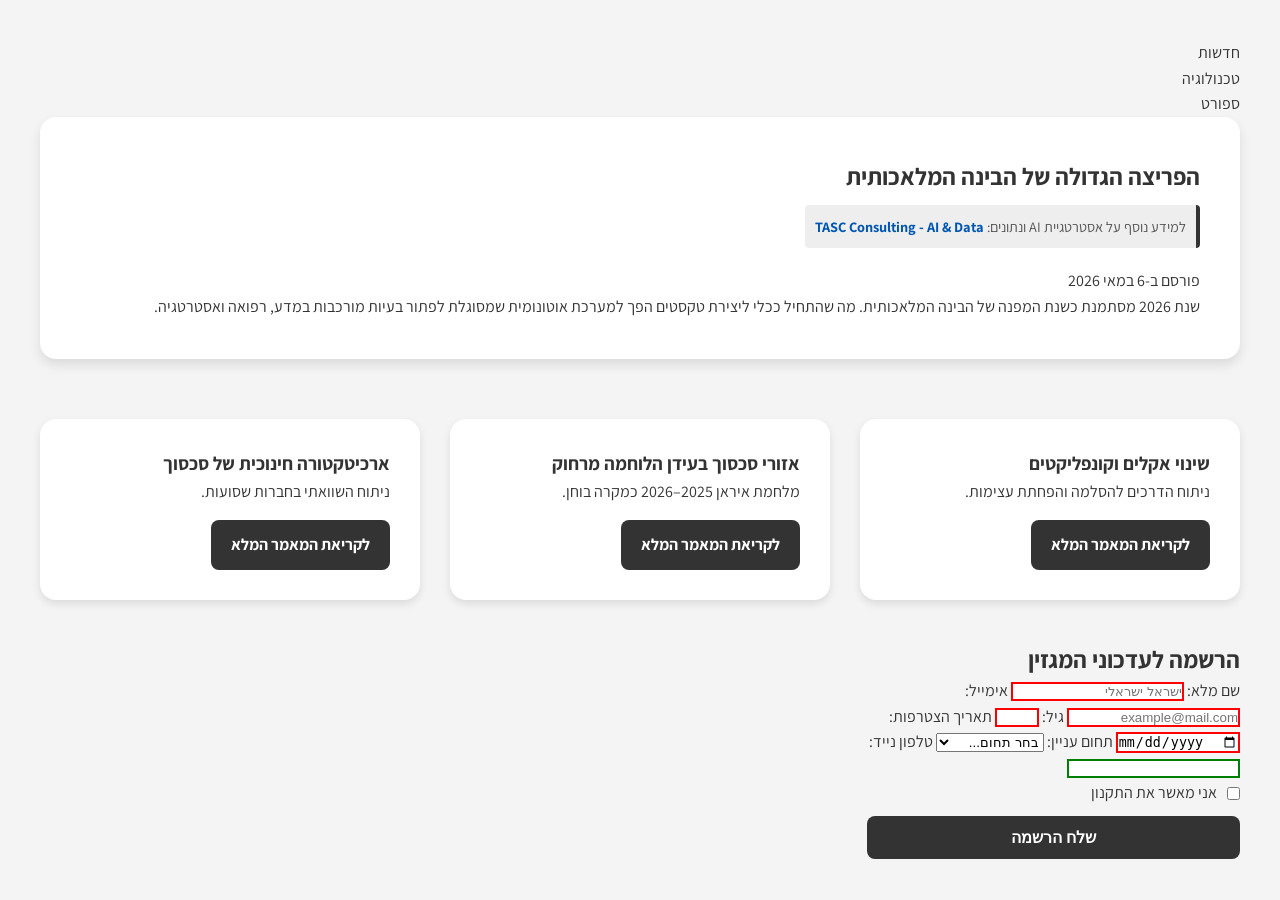
<file: hw3/index.html>
<!DOCTYPE html>
<html lang="he" dir="rtl">
<head>
    <meta charset="UTF-8">
    <meta name="viewport" content="width=device-width, initial-scale=1.0">
    <title>מגזין החדשות שלי</title>
    <link href="https://fonts.googleapis.com/css2?family=Assistant:wght@400;700&display=swap" rel="stylesheet">
    <link rel="stylesheet" href="style.css">
</head>
<body>

    <header>
        <nav id="main-nav">
            <ul>
                <li><a href="#">חדשות</a></li>
                <li><a href="#">טכנולוגיה</a></li>
                <li><a href="#">ספורט</a></li>
            </ul>
        </nav>
    </header>

    <main class="grid-container">
        <article class="featured-article">
            <h1>הפריצה הגדולה של הבינה המלאכותית</h1>
            <p class="source-link">למידע נוסף על אסטרטגיית AI ונתונים: <a href="https://www.tasc-consulting.com/aiandata/" target="_blank">TASC Consulting - AI & Data</a></p>
            <p class="meta">פורסם ב-6 במאי 2026</p>
            <div class="content">
                <p>שנת 2026 מסתמנת כשנת המפנה של הבינה המלאכותית. מה שהתחיל ככלי ליצירת טקסטים הפך למערכת אוטונומית שמסוגלת לפתור בעיות מורכבות במדע, רפואה ואסטרטגיה.</p>
            </div>
        </article>

        <section class="articles-grid">
            <article class="card">
                <h3>שינוי אקלים וקונפליקטים</h3>
                <p>ניתוח הדרכים להסלמה והפחתת עצימות.</p>
                <a href="#" class="read-more">לקריאת המאמר המלא</a>
            </article>
            <article class="card">
                <h3>אזורי סכסוך בעידן הלוחמה מרחוק</h3>
                <p>מלחמת איראן 2025–2026 כמקרה בוחן.</p>
                <a href="#" class="read-more">לקריאת המאמר המלא</a>
            </article>
            <article class="card">
                <h3>ארכיטקטורה חינוכית של סכסוך</h3>
                <p>ניתוח השוואתי בחברות שסועות.</p>
                <a href="#" class="read-more">לקריאת המאמר המלא</a>
            </article>
        </section>

       <section class="form-container">
    <h2>הרשמה לעדכוני המגזין</h2>
    <form action="#" method="post">
        <label>שם מלא: 
            <input type="text" name="name" required minlength="2" placeholder="ישראל ישראלי">
        </label>

        <label>אימייל: 
            <input type="email" name="email" required placeholder="example@mail.com">
        </label>

        <label>גיל: 
            <input type="number" name="age" required min="18" max="99">
        </label>

        <label>תאריך הצטרפות: 
            <input type="date" name="date" required>
        </label>

        <label>תחום עניין: 
            <select name="topic" required>
                <option value="">בחר תחום...</option>
                <option value="ai">בינה מלאכותית</option>
                <option value="climate">אקלים</option>
                <option value="tech">טכנולוגיה</option>
            </select>
        </label>

        <label>טלפון נייד: 
            <input type="tel" name="phone" pattern="05[0-9]{8}" title="יש להזין מספר נייד תקין: 05XXXXXXXX">
        </label>

        <label style="display: flex; align-items: center; gap: 10px;">
            <input type="checkbox" name="terms" required> אני מאשר את התקנון
        </label>

        <button type="submit">שלח הרשמה</button>
    </form>
</section>
</body>
</html>
</file>
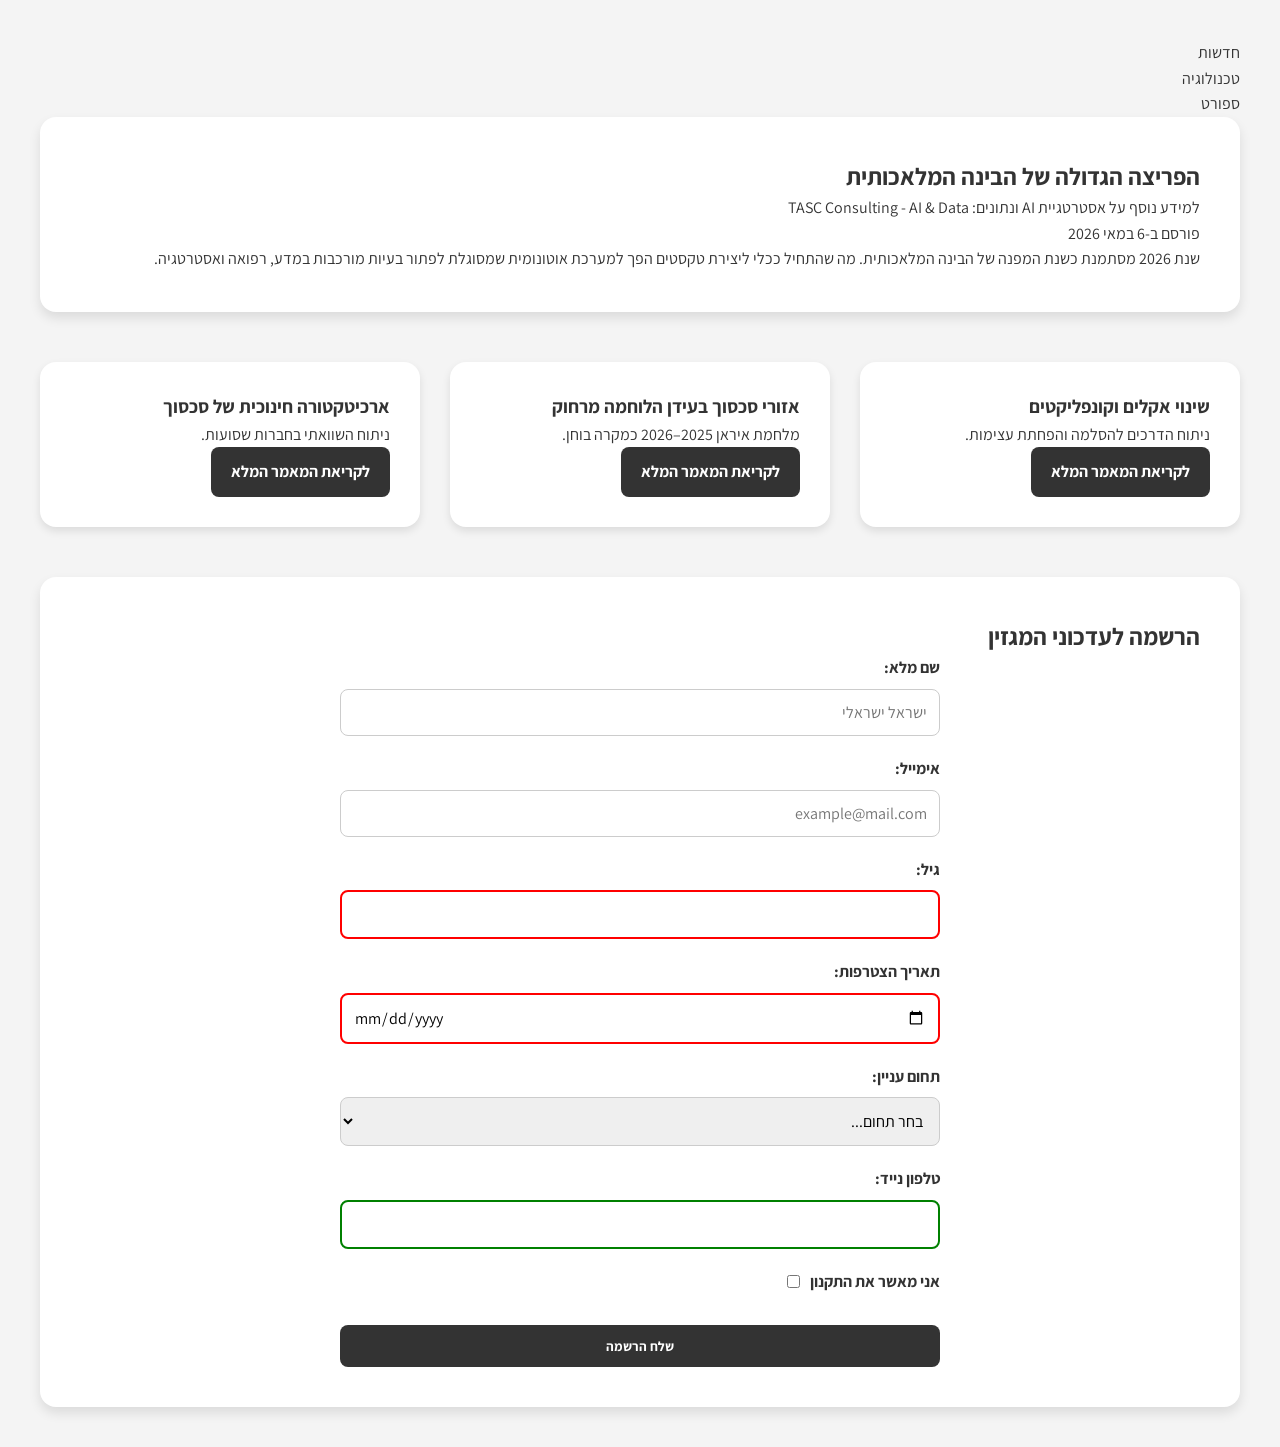
<file: גירסה סופית/index.html>
<!DOCTYPE html>
<html lang="he" dir="rtl">
<head>
    <meta charset="UTF-8">
    <meta name="viewport" content="width=device-width, initial-scale=1.0">
    <title>מגזין החדשות שלי</title>
    <link href="https://fonts.googleapis.com/css2?family=Assistant:wght@400;700&display=swap" rel="stylesheet">
    <link rel="stylesheet" href="style.css">
</head>
<body>

    <header>
        <nav id="main-nav">
            <ul>
                <li><a href="https://www.ynet.co.il/news">חדשות</a></li>
                <li><a href="https://www.ynet.co.il/digital/technews">טכנולוגיה</a></li>
                <li><a href="https://www.sport5.co.il/">ספורט</a></li>
            </ul>
        </nav>
    </header>

    <main class="grid-container">
        <article class="featured-article">
            <h1>הפריצה הגדולה של הבינה המלאכותית</h1>
            <p class="source-link">למידע נוסף על אסטרטגיית AI ונתונים: <a href="https://www.tasc-consulting.com/aiandata/" target="_blank">TASC Consulting - AI & Data</a></p>
            <p class="meta">פורסם ב-6 במאי 2026</p>
            <div class="content">
                <p>שנת 2026 מסתמנת כשנת המפנה של הבינה המלאכותית. מה שהתחיל ככלי ליצירת טקסטים הפך למערכת אוטונומית שמסוגלת לפתור בעיות מורכבות במדע, רפואה ואסטרטגיה.</p>
            </div>
        </article>

        <section class="articles-grid">
            <article class="card">
                <h3>שינוי אקלים וקונפליקטים</h3>
                <p>ניתוח הדרכים להסלמה והפחתת עצימות.</p>
                <a href="https://www.ynet.co.il/environment-science/article/rynltobgn" class="read-more">לקריאת המאמר המלא</a>
            </article>
            <article class="card">
                <h3>אזורי סכסוך בעידן הלוחמה מרחוק</h3>
                <p>מלחמת איראן 2025–2026 כמקרה בוחן.</p>
                <a href="https://www.inss.org.il/he/publication/war-with-iran/" class="read-more">לקריאת המאמר המלא</a>
            </article>
            <article class="card">
                <h3>ארכיטקטורה חינוכית של סכסוך</h3>
                <p>ניתוח השוואתי בחברות שסועות.</p>
                <a href="https://academagic.co.il/article/educational-architecture-of-conflict-a-comparative-analysis-of-educational-structures-in-divided-societies/" class="read-more">לקריאת המאמר המלא</a>
            </article>
        </section>

       <section class="form-container">
    <h2>הרשמה לעדכוני המגזין</h2>
    <form action="#" method="post">
        <label>שם מלא: 
            <input type="text" name="name" required minlength="2" placeholder="ישראל ישראלי">
        </label>

        <label>אימייל: 
            <input type="email" name="email" required placeholder="example@mail.com">
        </label>

        <label>גיל: 
            <input type="number" name="age" required min="18" max="99">
        </label>

        <label>תאריך הצטרפות: 
            <input type="date" name="date" required>
        </label>

        <label>תחום עניין: 
            <select name="topic" required>
                <option value="">בחר תחום...</option>
                <option value="ai">בינה מלאכותית</option>
                <option value="climate">אקלים</option>
                <option value="tech">טכנולוגיה</option>
            </select>
        </label>

        <label>טלפון נייד: 
            <input type="tel" name="phone" pattern="05[0-9]{8}" title="יש להזין מספר נייד תקין: 05XXXXXXXX">
        </label>

        <label style="display: flex; align-items: center; gap: 10px;">
            <input type="checkbox" name="terms" required> אני מאשר את התקנון
        </label>

        <button type="submit">שלח הרשמה</button>
    </form>
</section>
</body>
</html>
</file>
<file: hw3/style.css>
@import url('reset.css');

@import url('grid.css');



body {

    font-family: 'Assistant', sans-serif;

    line-height: 1.6;

    color: #333;

    background-color: #f4f4f4;

    padding: 40px;

}



.grid-container {

    display: grid;

    grid-template-columns: 1fr 1fr 1fr;

    gap: 40px;

    max-width: 1200px;

    margin: 0 auto;

}



.featured-article {

    grid-column: 1 / 4;

    background: white;

    padding: 40px;

    border-radius: 16px;

    box-shadow: 0 6px 12px rgba(0,0,0,0.1);

    margin-bottom: 20px;

}



.card {

    background: white;

    padding: 30px;

    border-radius: 16px;

    box-shadow: 0 4px 8px rgba(0,0,0,0.1);

    transition: 0.3s;

}



.card:hover {

    background-color: #f0f0f0;

}



.source-link {

    font-size: 0.9rem;

    color: #555;

    margin: 10px 0 20px 0;

    padding: 10px;

    background: #eee;

    border-right: 4px solid #333;

    display: inline-block;

    border-radius: 4px;

}



.source-link a {

    color: #0056b3;

    font-weight: bold;

    text-decoration: none;

}



.source-link a:hover {

    text-decoration: underline;

}



.read-more {

    display: inline-block;

    margin-top: 15px;

    padding: 10px 15px;

    background-color: #333;

    color: white;

    text-decoration: none;

    border-radius: 6px;

    transition: 0.3s;

}



.read-more:hover {

    background-color: #000;

}

button, .read-more {

    display: inline-block;

    padding: 12px 20px;

    background-color: #333;

    color: white;

    text-decoration: none;

    border: none;

    border-radius: 8px;

    font-weight: bold;

    cursor: pointer;

    transition: all 0.3s ease;

    text-align: center;

}



button:hover, .read-more:hover {

    background-color: #000;

    transform: translateY(-2px);

    box-shadow: 0 4px 6px rgba(0,0,0,0.2);

}



.form-container button {

    width: 100%;

    margin-top: 10px;

    font-size: 1rem;

}
input:focus, select:focus {
    border: 2px solid blue;
    background-color: #eef;
}

input:valid {
    border: 2px solid green;
}

input:invalid {
    border: 2px solid red;
}
</file>
<file: גירסה סופית/style.css>
@import url('reset.css');
@import url('grid.css');

body {
    font-family: 'Assistant', sans-serif;
    line-height: 1.6;
    color: #333;
    background-color: #f4f4f4;
    padding: 40px;
    margin: 0;
}


.grid-container {
    display: grid;
    grid-template-columns: repeat(3, 1fr); 
    gap: 30px;
    max-width: 1200px;
    margin: 0 auto;
}


.read-more, 
button {
    display: inline-block;
    padding: 12px 20px;
    background-color: #333;
    color: white;
    text-decoration: none;
    border: none;
    border-radius: 8px;
    font-weight: bold;
    cursor: pointer;
    transition: all 0.3s ease;
    text-align: center;
    font-family: 'Assistant', sans-serif;
}

.read-more:hover, 
button:hover {
    background-color: #000;
    transform: translateY(-2px);
    box-shadow: 0 4px 6px rgba(0,0,0,0.2);
}


.featured-article {
    grid-column: 1 / -1; 
    background: white;
    padding: 40px;
    border-radius: 16px;
    box-shadow: 0 6px 12px rgba(0,0,0,0.1);
    margin-bottom: 20px;
}

.articles-grid {
    grid-column: 1 / -1;
    display: grid;
    grid-template-columns: repeat(3, 1fr);
    gap: 30px;
}

.card {
    background: white;
    padding: 30px;
    border-radius: 16px;
    box-shadow: 0 4px 8px rgba(0,0,0,0.1);
    transition: all 0.3s ease;
}

.card:hover {
    background-color: #f9f9f9;
    transform: translateY(-5px); 
}


.form-container {
    grid-column: 1 / -1; 
    background: white;
    padding: 40px;
    border-radius: 16px;
    box-shadow: 0 6px 12px rgba(0,0,0,0.1);
    margin-top: 20px;
}

.form-container form {
    display: grid;
    grid-template-columns: 1fr; 
    gap: 20px;
    max-width: 600px;
    margin: 0 auto;
}

.form-container label {
    display: flex;
    flex-direction: column; 
    gap: 8px;
    font-weight: bold;
    text-align: right;
}


input:not([type="checkbox"]), 
select {
    padding: 12px;
    border: 1px solid #ccc;
    border-radius: 8px;
    font-size: 16px;
    width: 100%;
    box-sizing: border-box;
    font-family: 'Assistant', sans-serif;
    transition: all 0.2s ease;
}

input:focus, 
select:focus {
    outline: none;
    border: 2px solid #0056b3;
    background-color: #eef;
}


input:valid { border: 2px solid green; }
input:invalid:not(:placeholder-shown) { border: 2px solid red; }


.form-container label:has(input[type="checkbox"]) {
    flex-direction: row-reverse;
    justify-content: flex-end;
    align-items: center;
    gap: 10px;
    cursor: pointer;
}

.form-container input[type="checkbox"] {
    width: auto;
    border: none;
}

.form-container button {
    width: 100%;
    margin-top: 10px;
}
</file>
